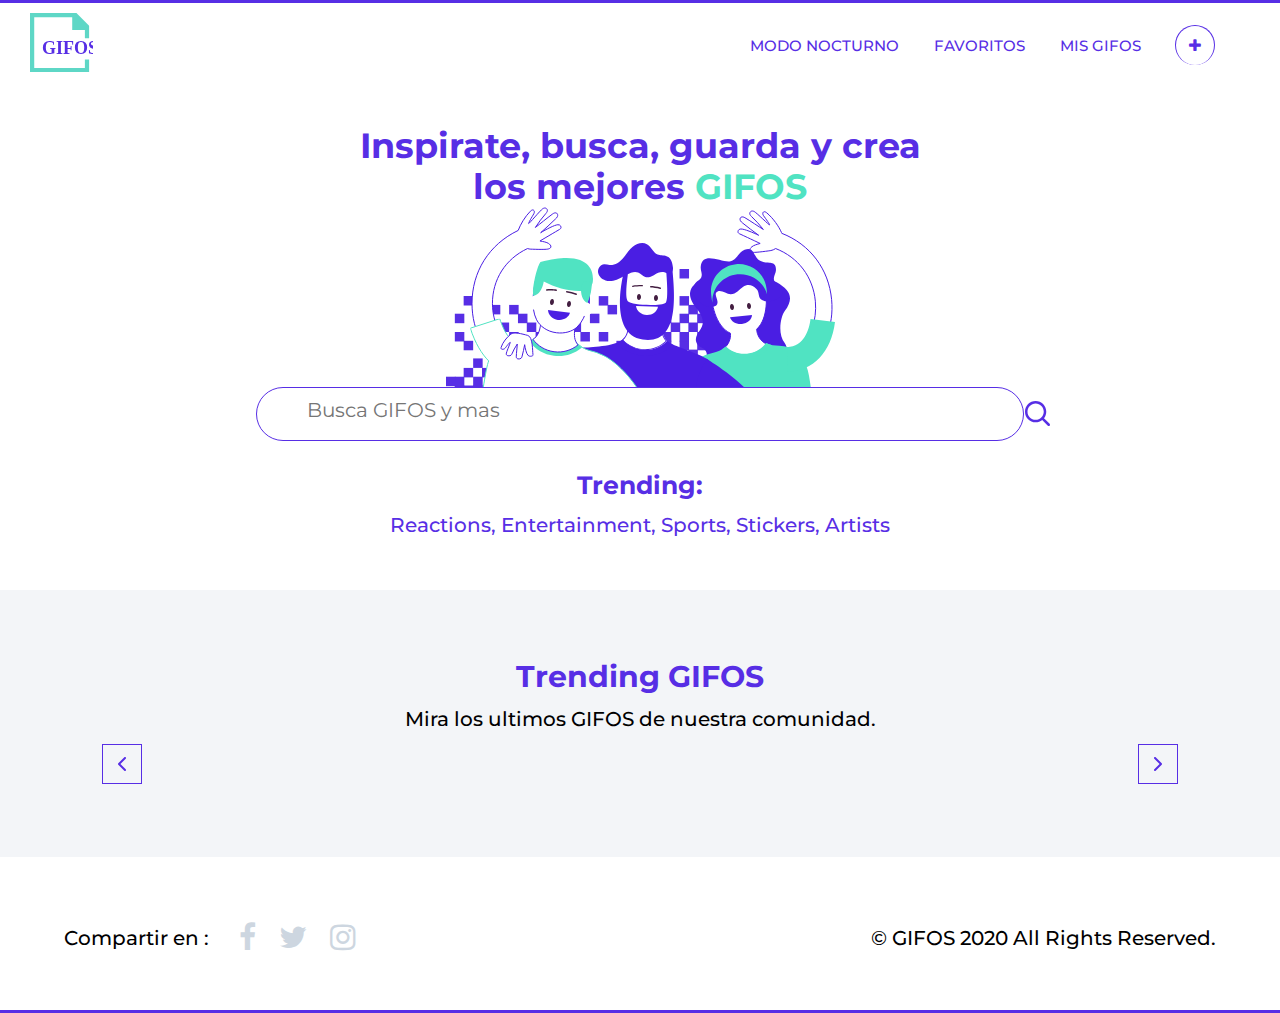
<file: index.html>
<!DOCTYPE html>
<html lang="en">
<head>
    <meta charset="UTF-8">
    <meta name="viewport" content="width=device-width, initial-scale=1.0">
    <title>Gifos</title>
    <link rel="preconnect" href="https://fonts.gstatic.com">
    <link href="https://fonts.googleapis.com/css2?family=Montserrat:wght@200;300;400;500;600;700&family=Roboto:wght@100;300;400&display=swap" rel="stylesheet">
    <link rel="stylesheet" href="font-awesome-4.7.0/css/font-awesome.min.css">
    <link rel="stylesheet" href="css/normalize.css">
    <link rel="stylesheet" href="css/estilo.css" id="estilo">
</head>
<body class="cuerpo-principal">

    <header class="header-principal">
        <div class="centrado">
            <a href="index.html"><img src="img/logo-desktop.svg" alt="logo-desktop" id="logo-desktop"></a>
        </div>
        <a href="" class="menu-mobile"><i class="fa fa-bars" aria-hidden="true"></i></a>
        <a href="" class="cerrar-menu"><i class="fa fa-times" aria-hidden="true"></i></a>
        <nav class="nav-principal">
            <a href="#" id="cambiar-modo">MODO NOCTURNO</a>
            <a href="favoritos.html">FAVORITOS</a>
            <a href="gifos.html">MIS GIFOS</a>
            <a href="agregar_gifo.html" class="agregar-gif"><i class="fa fa-plus" aria-hidden="true"></i></a>
        </nav>
    </header>

    <section class="seccion seccion-busqueda">
        <div class="contenedor-seccion-busqueda">
            <h1 class="contenedor centrado h1-escritorio">Inspirate, busca, guarda y crea los mejores <span class="verde">GIFOS</span></h1>
            <div class="contenedor centrado" >
                <img src="img/ilustra_header.svg" alt="ilustra-header" id="ilustra-header">
            </div>
            <div class="busqueda centrado">
                <input type="text" id="busqueda-gif" placeholder="Busca GIFOS y mas">
                <img src="img/icon-search.svg" alt="icon-search" class="icono-search" id="icono-search">
            </div>
            <div class="trending centrado">
                <h3 class="centrado">Trending:</h3>
                <p class="centrado">Reactions, Entertainment, Sports, Stickers, Artists</p>
            </div>
            <div class="centrado">
                <a href="#" id="ver-mas" class="boton boton-morado">VER MAS</a>
            </div>
            <div class="centrado">
                <a href="#" id="ver-menos" class="boton boton-morado">AL PRINCIPIO</a>
            </div>
        </div>
    </section>

    <section class="section seccion-trending">
        <div class="contenedor contenedor-seccion-trending">
            <h2 class="centrado">Trending GIFOS</h2>
            <p class="centrado">Mira los ultimos GIFOS de nuestra comunidad.</p>
            <div class="centrado gifos-trending">
                <div class="centrado">
                    <img src="img/button-slider-left.svg" alt="" class="slider-button" id="slider-button-left">
                </div>
                <div class="contenido-gifos-trending">
                </div>
                <div class="centrado">
                    <img src="img/Button-Slider-right.svg" alt="" class="slider-button" id="slider-button-right">
                </div>
            </div>
        </div>
    </section>

    <footer class="contenedor footer-principal">
        <div class="compartir">
            <p class="centrado">Compartir en :</p>
            <nav class="sociales centrado"> 
                <a href="https://es-la.facebook.com/" target="_blank"><i class="fa fa-facebook" aria-hidden="true"></i></a>
                <a href="https://twitter.com/?lang=es" target="_blank"><i class="fa fa-twitter" aria-hidden="true"></i></a>
                <a href="https://www.instagram.com/" target="_blank"><i class="fa fa-instagram" aria-hidden="true"></i></a>
            </nav>
        </div>
        <p class="centrado">&copy; GIFOS 2020 All Rights Reserved.</p>
    </footer>

    
<script src="js/main.js"></script>
<script src="js/main-2.js"></script>
</body>
</html>
</file>
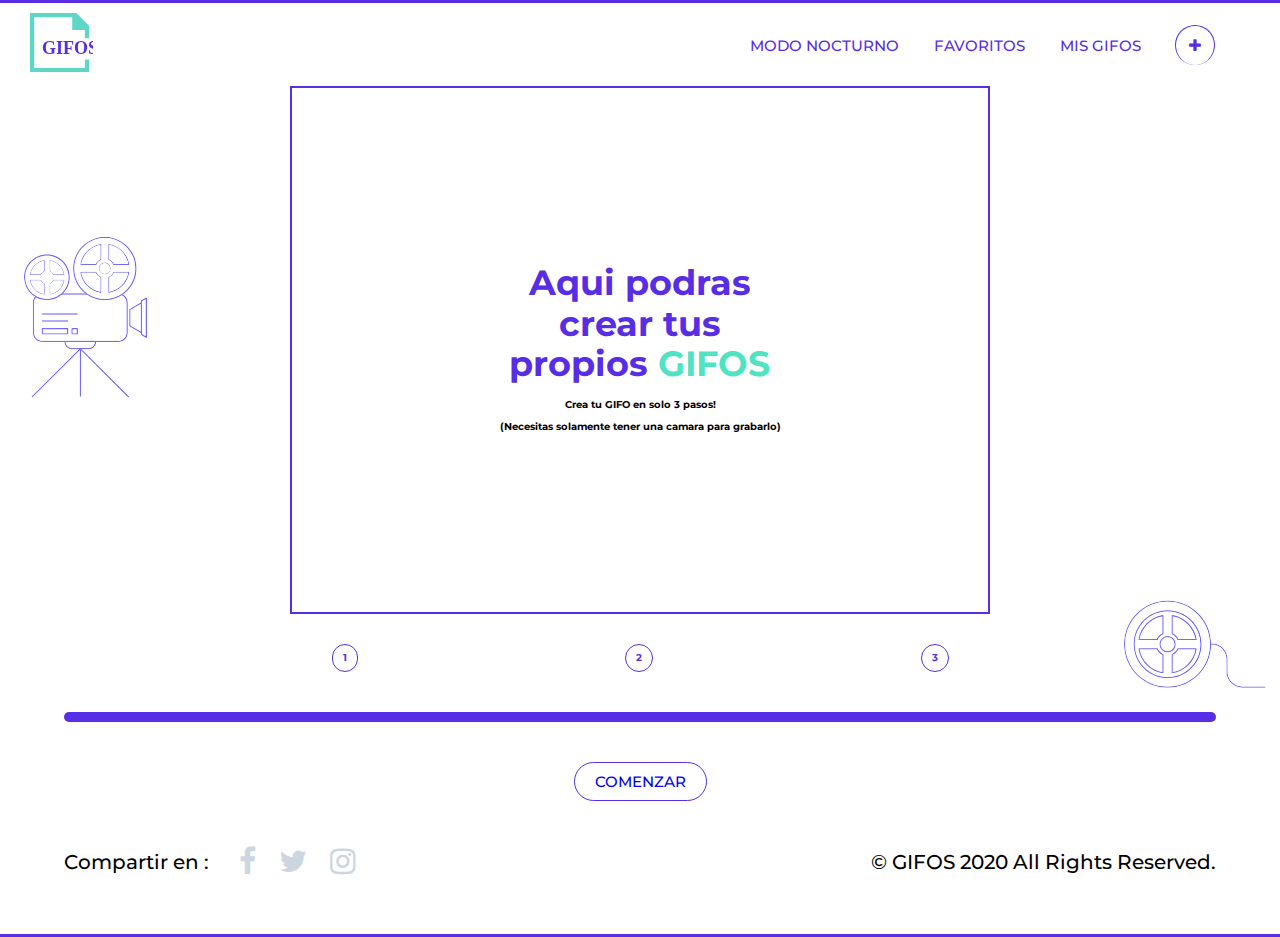
<file: agregar_gifo.html>
<!DOCTYPE html>
<html lang="en">
<head>
    <meta charset="UTF-8">
    <meta name="viewport" content="width=device-width, initial-scale=1.0">
    <title>Gifos</title>
    <link rel="preconnect" href="https://fonts.gstatic.com">
    <link href="https://fonts.googleapis.com/css2?family=Montserrat:wght@200;300;400;500;600;700&family=Roboto:wght@100;300;400&display=swap" rel="stylesheet">
    <link rel="stylesheet" href="font-awesome-4.7.0/css/font-awesome.min.css">
    <link rel="stylesheet" href="css/normalize.css">
    <link rel="stylesheet" href="css/estilo.css" id="estilo">
</head>
<body class="cuerpo-principal">

    <header class="header-principal">
        <div class="centrado">
            <a href="index.html"><img src="img/logo-desktop.svg" alt="logo-desktop" id="logo-desktop"></a>
        </div>
        <a href="" class="menu-mobile"><i class="fa fa-bars" aria-hidden="true"></i></a>
        <a href="" class="cerrar-menu"><i class="fa fa-times" aria-hidden="true"></i></a>
        <nav class="nav-principal">
            <a href="#" id="cambiar-modo">MODO NOCTURNO</a>
            <a href="favoritos.html">FAVORITOS</a>
            <a href="gifos.html">MIS GIFOS</a>
            <a href="agregar_gifo.html" class="agregar-gif"><i class="fa fa-plus" aria-hidden="true"></i></a>
        </nav>
    </header>

   <section class="contenedor seccion-crear-gif">
        <div class="camara-crear" id="camara-crear">
            <img src="img/camara.svg" alt="">
        </div>
        <div class="contenedor-crear-gif">
            <div class="contenido-crear-gif">
                <h1 class="contenedor centrado h1-escritorio">Aqui podras crear tus propios <span class="verde">GIFOS</span></h1>
                <p class="centrado">Crea tu GIFO en solo 3 pasos!</p>
                <p class="centrado">(Necesitas solamente tener una camara para grabarlo)</p>
            </div>
        </div>
        <div class="contenedor-pasos-gif">
            <div class="pasos centrado">
                <div class="paso">
                    <p>1</p>
                </div>
                <div class="paso">
                    <p>2</p>
                </div>
                <div class="paso">
                    <p>3</p>
                </div>
            </div>
            <div class="border-pasos centrado">
            </div>
            <div class="centrado">
                <a href="#" class="boton boton-morado" id="crear-gif">COMENZAR</a>
            </div>
        </div>
        <div class="pelicula-crear" id="pelicula-crear">
            <img src="img/pelicula.svg" alt="">
        </div>
   </section>

    <footer class="contenedor footer-principal">
        <div class="compartir">
            <p class="centrado">Compartir en :</p>
            <nav class="sociales centrado"> 
                <a href="https://es-la.facebook.com/" target="_blank"><i class="fa fa-facebook" aria-hidden="true"></i></a>
                <a href="https://twitter.com/?lang=es" target="_blank"><i class="fa fa-twitter" aria-hidden="true"></i></a>
                <a href="https://www.instagram.com/" target="_blank"><i class="fa fa-instagram" aria-hidden="true"></i></a>
            </nav>
        </div>
        <p class="centrado">&copy; GIFOS 2020 All Rights Reserved.</p>
    </footer>

    <script src="https://www.WebRTC-Experiment.com/RecordRTC.js"></script>
    <script src="js/main.js"></script>
</body>

</html>
</file>
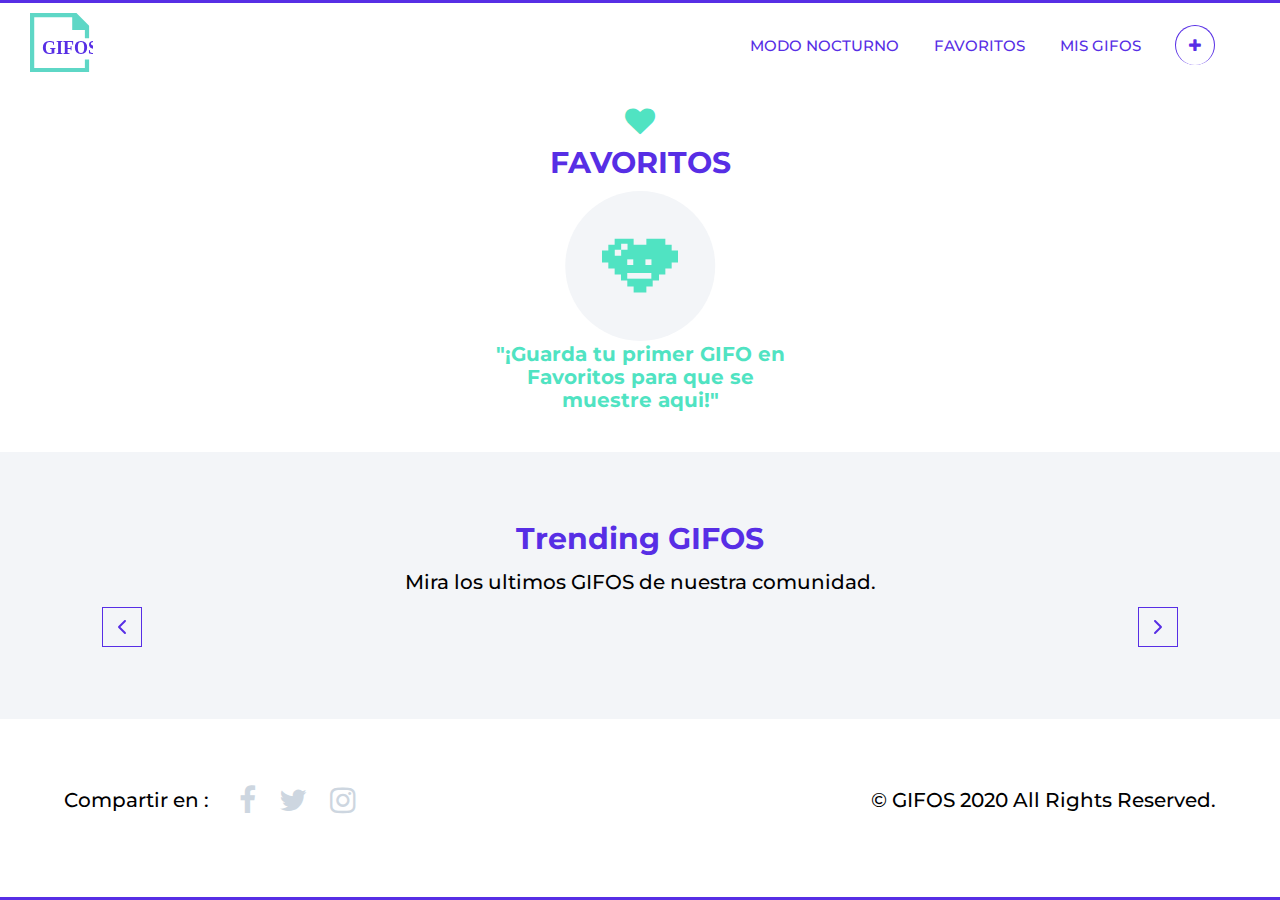
<file: favoritos.html>
<!DOCTYPE html>
<html lang="en">
<head>
    <meta charset="UTF-8">
    <meta name="viewport" content="width=device-width, initial-scale=1.0">
    <title>Gifos</title>
    <link rel="preconnect" href="https://fonts.gstatic.com">
    <link href="https://fonts.googleapis.com/css2?family=Montserrat:wght@200;300;400;500;600;700&family=Roboto:wght@100;300;400&display=swap" rel="stylesheet">
    <link rel="stylesheet" href="font-awesome-4.7.0/css/font-awesome.min.css">
    <link rel="stylesheet" href="css/normalize.css">
    <link rel="stylesheet" href="css/estilo.css" id="estilo">
</head>
<body>

    <header class="header-principal">
        <div class="centrado">
            <a href="index.html"><img src="img/logo-desktop.svg" alt="logo-desktop" id="logo-desktop"></a>
        </div>
        <a href="" class="menu-mobile"><i class="fa fa-bars" aria-hidden="true"></i></a>
        <a href="" class="cerrar-menu"><i class="fa fa-times" aria-hidden="true"></i></a>
        <nav class="nav-principal">
            <a href="#" id="cambiar-modo">MODO NOCTURNO</a>
            <a href="favoritos.html">FAVORITOS</a>
            <a href="gifos.html">MIS GIFOS</a>
            <a href="agregar_gifo.html" class="agregar-gif"><i class="fa fa-plus" aria-hidden="true"></i></a>
        </nav>
    </header>

    <section class="contenedor seccion-favoritos">
        <div class="contenedor-seccion-favoritos">
            <div class="centrado">
                <i class="fa fa-heart" aria-hidden="true"></i>
                <h2 class="centrado">FAVORITOS</h2>
            </div>
            <div class="favoritos" id="favoritos">
                
            </div>
            <div class="centrado">
                <a href="#" class="boton boton-morado" id="ver-mas">VER MAS</a>
            </div>
            <div class="centrado">
                <a href="#" class="boton boton-morado" id="ver-menos">VER MENOS</a>
            </div>
        </div>
    </section>

    <section class="section seccion-trending">
        <div class="contenedor contenedor-seccion-trending">
            <h2 class="centrado">Trending GIFOS</h2>
            <p class="centrado">Mira los ultimos GIFOS de nuestra comunidad.</p>
            <div class="centrado gifos-trending">
                <div class="centrado">
                    <img src="img/button-slider-left.svg" alt="" class="slider-button" id="slider-button-left">
                </div>
                <div class="contenido-gifos-trending">
                </div>
                <div class="centrado">
                    <img src="img/Button-Slider-right.svg" alt="" class="slider-button" id="slider-button-right">
                </div>
            </div>
        </div>
    </section>

    <footer class="contenedor footer-principal">
        <div class="compartir">
            <p class="centrado">Compartir en :</p>
            <nav class="sociales centrado"> 
                <a href="https://es-la.facebook.com/" target="_blank"><i class="fa fa-facebook" aria-hidden="true"></i></a>
                <a href="https://twitter.com/?lang=es" target="_blank"><i class="fa fa-twitter" aria-hidden="true"></i></a>
                <a href="https://www.instagram.com/" target="_blank"><i class="fa fa-instagram" aria-hidden="true"></i></a>
            </nav>
        </div>
        <p class="centrado">&copy; GIFOS 2020 All Rights Reserved.</p>
    </footer>

    <script src="js/main.js"></script>
    <script src="js/main-2.js"></script>
</body>
</html>
</file>
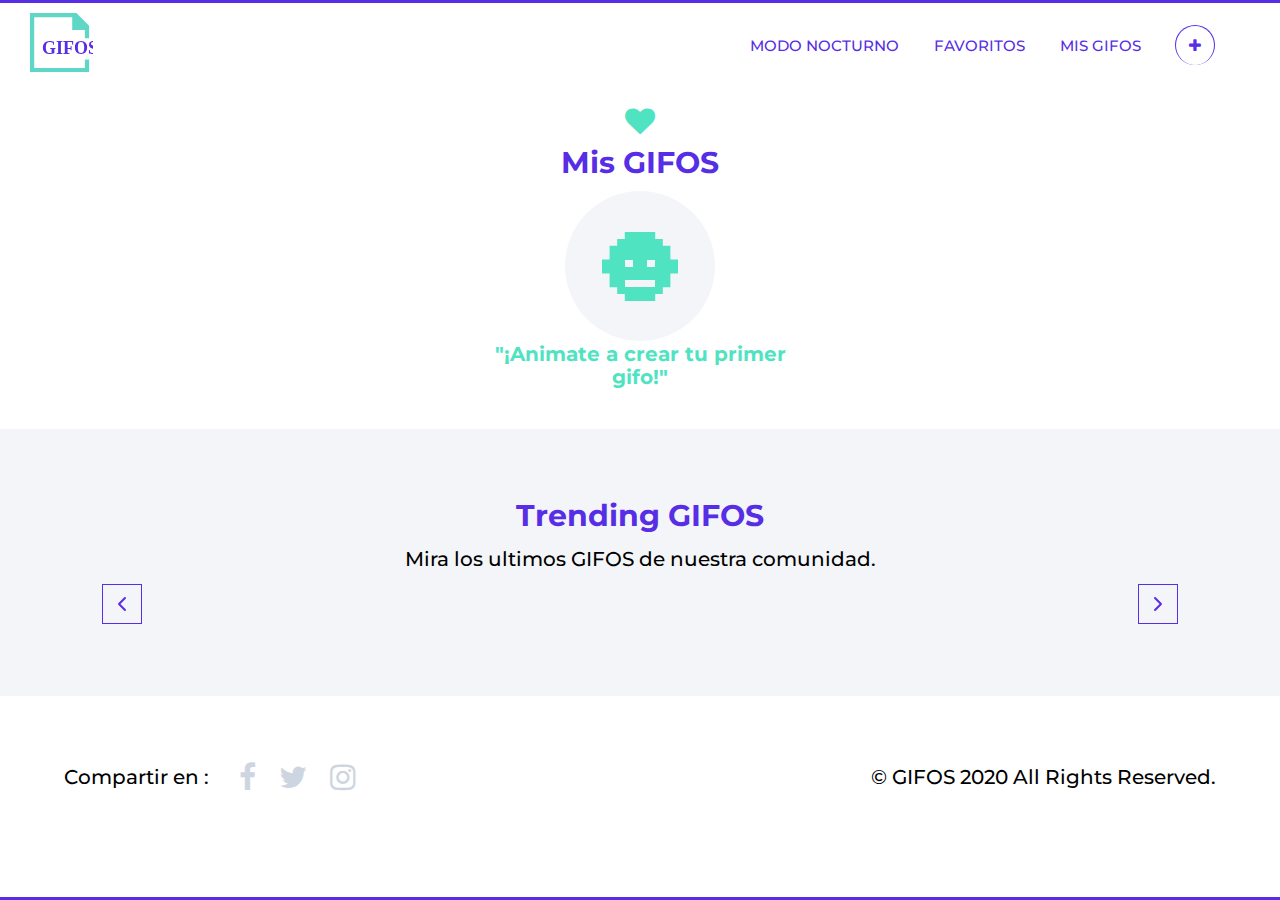
<file: gifos.html>
<!DOCTYPE html>
<html lang="en">
<head>
    <meta charset="UTF-8">
    <meta name="viewport" content="width=device-width, initial-scale=1.0">
    <title>Gifos</title>
    <link rel="preconnect" href="https://fonts.gstatic.com">
    <link href="https://fonts.googleapis.com/css2?family=Montserrat:wght@200;300;400;500;600;700&family=Roboto:wght@100;300;400&display=swap" rel="stylesheet">
    <link rel="stylesheet" href="font-awesome-4.7.0/css/font-awesome.min.css">
    <link rel="stylesheet" href="css/normalize.css">
    <link rel="stylesheet" href="css/estilo.css" id="estilo">
</head>
<body>

    <header class="header-principal">
        <div class="centrado">
            <a href="index.html"><img src="img/logo-desktop.svg" alt="logo-desktop" id="logo-desktop"></a>
        </div>
        <a href="" class="menu-mobile"><i class="fa fa-bars" aria-hidden="true"></i></a>
        <a href="" class="cerrar-menu"><i class="fa fa-times" aria-hidden="true"></i></a>
        <nav class="nav-principal">
            <a href="#" id="cambiar-modo">MODO NOCTURNO</a>
            <a href="favoritos.html">FAVORITOS</a>
            <a href="gifos.html">MIS GIFOS</a>
            <a href="agregar_gifo.html" class="agregar-gif"><i class="fa fa-plus" aria-hidden="true"></i></a>
        </nav>
    </header>

    <section class="contenedor seccion-favoritos">
        <div class="contenedor-seccion-favoritos">
            <div class="centrado">
                <i class="fa fa-heart" aria-hidden="true"></i>
                <h2 class="centrado">Mis GIFOS</h2>
            </div>
            <div class="favoritos" id="gifos">
            </div>
            <div class="centrado">
                <a href="#" class="boton boton-morado" id="ver-mas">VER MAS</a>
            </div>
            <div class="centrado">
                <a href="#" class="boton boton-morado" id="ver-menos">VER MENOS</a>
            </div>
        </div>
    </section>

    <section class="section seccion-trending">
        <div class="contenedor contenedor-seccion-trending">
            <h2 class="centrado">Trending GIFOS</h2>
            <p class="centrado">Mira los ultimos GIFOS de nuestra comunidad.</p>
            <div class="centrado gifos-trending">
                <div class="centrado">
                    <img src="img/button-slider-left.svg" alt="" class="slider-button" id="slider-button-left">
                </div>
                <div class="contenido-gifos-trending">
                </div>
                <div class="centrado">
                    <img src="img/Button-Slider-right.svg" alt="" class="slider-button" id="slider-button-right">
                </div>
            </div>
        </div>
    </section>

    <footer class="contenedor footer-principal">
        <div class="compartir">
            <p class="centrado">Compartir en :</p>
            <nav class="sociales centrado"> 
                <a href="https://es-la.facebook.com/" target="_blank"><i class="fa fa-facebook" aria-hidden="true"></i></a>
                <a href="https://twitter.com/?lang=es" target="_blank"><i class="fa fa-twitter" aria-hidden="true"></i></a>
                <a href="https://www.instagram.com/" target="_blank"><i class="fa fa-instagram" aria-hidden="true"></i></a>
            </nav>
        </div>
        <p class="centrado">&copy; GIFOS 2020 All Rights Reserved.</p>
    </footer>

</body>
<script src="js/main.js"></script>
<script src="js/main-2.js"></script>
</html>
</file>
<file: css/estilo.css>
html {
    box-sizing: border-box;
    font-size: 62.5%;
}
  *, *:before, *:after {
    box-sizing: inherit;
}

:root{
    --morado: #572EE5;
    --gris: #F3F5F8;
    --verde: #50E3C2;
    --negro: #222326;
    --negroBajo: #37383C;
    --blaco: #ffffff;
    --fuentePrincipal: 'Montserrat', sans-serif;
    --fuenteSecundarioa: 'Roboto', sans-serif;
}

body{
    font-family: var(--fuentePrincipal);
    border-top: 3px solid var(--morado);
    border-bottom: 3px solid var(--morado);
    margin: 0;
    min-height: 100vh;
}

h1, h2, h3, h4{
    font-family: var(--fuentePrincipal);
    color: var(--morado);
    margin: 1rem 0;
}

h1{
    font-size: 3.5rem;
}

h2{
    font-size: 3rem;
}

h3{
    font-size: 2.5rem;
}

p{
    font-size: 2rem;
    margin: 1rem 0;
}

a{
    display: inline-block;
    text-decoration: none;
    font-size: 1.5rem;
    font-family: var(--fuentePrincipal);
}

img{
    max-width: 100%;
}

/** REUTILIZABLES **/

.contenedor{
    max-width: 120rem;
    margin: 0 auto;
    width: 90%;
}

.centrado{
    text-align: center;
}
                            
.izquierda{
    text-align: left;
}

.derecha{
    text-align: right;
}

.marginado{
    margin: 1rem 0;
}

.verde{
    color: var(--verde);
}

.overflow{
    overflow: hidden;
}

.capatalize{
    text-transform: capitalize;
}

.hoover-padre{
    width: 210.453px;
    height: 22rem;
    background-position: center center;
    background-size: cover;
    background-repeat: repeat;
}

@media (min-width:1350px){
    .hoover-padre{
        width: 28rem;
    }
}

.hoover-hijo{
    background: rgba(87,46,229,0.90);
    opacity: 0.7;
    width: 100%;
    height: 100%;
    margin: 0;
}

.hoover-hijo div:first-child{
    text-align: right;
}

.opciones-gif-hoover img{
    width: 4rem!important;
    margin: 1rem .1rem!important;
    height: 2.2rem!important;
    position: relative;
    z-index: 2;
    cursor: pointer;
}

.hoover-hijo div:last-child{
    margin: 9rem 0;
    padding: 0 1rem;
}

.hoover-hijo p:first-child{
    font-size: 1.4rem;
    color: var(--blaco);
    font-weight: bold;
}

.hoover-hijo p:last-child{
    font-size: 1.6rem;
    color: var(--blaco);
    font-weight: bold;
}

/** BOTONES **/

.boton{
    display: inline-block;
    text-decoration: none;
    transition: all .4s ease-in-out;
    cursor: pointer;
}

.boton-morado{
    border-radius: 3rem;
    border: 1px solid var(--morado);
    padding: 1rem 2rem;
    font-weight: 500;
}

/** HEADER **/

.header-principal{
    display: flex;
    justify-content: space-between;
    flex-wrap: wrap;
    align-items: center;
    margin: 2rem;
}

@media (min-width:1024px){
    .header-principal{
        margin: 1rem 3rem;
        max-width: 120rem;
        justify-content: space-between;
    }
}

@media(min-width:1350px){
    .header-principal{
        margin: 1rem auto;
    }
}

/** NAVEGACION PRINCIPAL **/

.nav-principal{
    display: none;
}

.nav-fixed{
    text-align: center;
    flex-basis: 100%;
    display: flex;
    flex-direction: column;
    align-items: center;
    background: rgba(87,46,229,0.90);
    opacity: 0.9;
    position: fixed;
    top: 10rem;
    left: 0;
    right: 0;
    bottom: 0;
    z-index: 2;
    transition: all .4s ease-in-out;
}

.nav-principal a{
    margin: 2rem 0;
    padding: 2rem .1rem;
    border-bottom: 2px solid var(--verde);
    color: var(--blaco);
    font-weight: 500;
}

.agregar-gif{
    display: inline-block;
}

.menu-mobile{
    font-size: 2.5rem;
    color: var(--morado);
}

.cerrar-menu{
    display: none;
    font-size: 2.5rem;
    color: var(--morado);
}

@media (min-width:1024px){
    .menu-mobile{
        display: none;
    }
    .cerrar-menu{
        display: none;
    }
    .nav-principal {
        display: block;
    }
    .agregar-gif{
        display: inline-block;
        border: 1px solid var(--morado);
        padding: 1.1rem 1.3rem!important;
        border-radius: 8rem;
        transition: all .3s ease-in-out;
    }
    .nav-principal a{
        color: var(--morado);
        border-bottom: transparent;
        margin: 0 1.5rem;
        padding: .1rem;
        transition: all .3s ease-in-out;
    }
}

/** SECCION BUSQUEDA **/

.busqueda{
    position: relative;
    margin: -1rem 0 2rem 0;
}

.busqueda input{
    border: 1px solid var(--morado);
    border-radius: 4rem;
    display: inline-block;
    width: 95%;
    padding: 2.5rem 5rem;
}

.busqueda-realizada{
    border-top: 0  !important;
    border-left: 0  !important;
    border-right: 0  !important;
    border-bottom: 2px solid #9CAFC3!important;
    border-radius: 0 !important;
    width: 80% !important;
    padding: 2.5rem !important;
}

.busqueda input::placeholder{
    font-size: 2rem;
    font-family: var(--fuentePrincipal);
}

.contenido-resultado-busqueda{
    display: flex;
    justify-content: space-between;
    flex-wrap: wrap;
    align-items: center;
    margin: 1rem auto auto;
    transition: all .3s ease-in-out;
    width: 95%;
}

.contenido-resultado-busqueda img{
    width: 15rem;
    height: 13rem;
    flex-basis: calc(50% - 1rem);
    margin: 1rem 0;
    cursor: pointer;
}

@media (min-width: 768px){
    .contenido-resultado-busqueda img{
        width: 15rem;
        height: 22rem;
        flex-basis: calc(33% - 1rem);
    }
}

@media (min-width: 1024px){
    .contenido-resultado-busqueda img{
        width: 15rem;
        height: 22rem;
        flex-basis: 22%
    }
}

.trending{
    margin: 3rem 0;
}

.trending p{
    color: var(--morado);
    font-weight: 500;
    line-height: 3rem;
}

.trending-resultado{
    display: flex;
    justify-content: space-evenly;
    max-width: 45rem;
    margin: auto auto;
    flex-wrap: wrap;
}

.trending-resultado p{
    font-size: 1.5rem;
    cursor: pointer;
    transition: all .4s ease-in-out;
}

.busqueda-border{
    border: 1px solid var(--morado);
    border-radius: 4rem;
    width: 95%;
    margin-left: auto;
    margin-right: auto;
}

.sugerencias{
    text-align: left;
    color: #9CAFC3;
}

.ctn-parrafo-suge{
    display: flex;
    justify-content: space-between;
    align-items: center;
    cursor: pointer;
}

.ctn-parrafo-suge i{
    flex-basis: 10%;
    margin: 0 0 0 5rem;
}

.ctn-parrafo-suge p{
    flex-basis: 90%;
    text-align: left;
}

#ilustra-header{
    max-width: 80%;
}

.icono-search{
    height: 2.5rem;
    position: absolute;
    bottom: 1.9rem;
    right: 2.4rem;
    overflow: hidden;
}

.icono-serach-busqueda{
    height: 2rem;
    position: absolute;
    top: 1.9rem;
    bottom: 0;
    right: 2.4rem;
    overflow: hidden;
}

@media (min-width:768px){
    #ilustra-header{
        max-width: 100%;
    }
    .icono-search{
        right: 4.4rem;
    }
    .busqueda-border{
        width: 77%;
    }
    .icono-serach-busqueda{
        right: 5.4rem;
    }
}

@media (min-width:1024px){
    #ilustra-header{
        max-width: 120%;
    }
    .h1-escritorio{
        max-width: 60rem;
    }
    .seccion-busqueda{
        margin: 5rem auto;
    }
    .busqueda img:first-child{
        width: 50%;
    }
    .busqueda input{
        width: 60%;
        padding: 2rem 5rem;
    }
    .icono-search{
        bottom: 1.5rem;
        right: 23rem;
    }
    .icono-serach-busqueda{
        right: 7rem;
    }
    .busqueda-border{
        width: 70%;
    }
}

.gif-max{
    position: fixed;
    top: 0;
    left: 0;
    background-color: var(--blaco);
    width: 100%;
    height: 100%;
    z-index: 2;
    padding: 3rem 2rem;
    display: flex;
    flex-direction: column;
    z-index: 4;
}

.gif-max-img{
    width: 100%;
    height: 33.3rem;
}

#close-gif-max{
    width: 1.5rem;
    padding: 2rem 0;
}

.contenedor-info-gif{
    display: flex;
    justify-content: space-between;
    align-items: center;
}

.contenedor-info-gif div:first-child{
    text-align: left;
}

.contenedor-info-gif div:first-child p:first-child{
    font-size: 1.5rem;
}

.contenedor-info-gif div:first-child p:last-child{
    font-size: 1rem;
    font-weight: bold;
}

.contenedor-info-gif div:last-child{
    text-align: right;
    cursor: pointer;
}

.contenedor-info-gif div:last-child img{
    width: 36%;
    margin: 0 5px;
}

@media (min-width:768px){
    .gif-max-img{
        width: 36.4rem;
        height: 36.4rem;
        margin: 0 auto;
    }
    .contenedor-info-gif{
        justify-content: space-around;
    }
    #close-gif-max{
        margin-right: 18rem;
    }
}

@media (min-width:1024px){
    .gif-max-img{
        width: 54rem;
        height: 33rem;
        margin: 4rem auto;
    }
    #close-gif-max{
        margin-right: 19rem;
    }
    
}

@media (min-width:1350px){
    .gif-max-img{
        width: 54rem;
        height: 40rem;
        margin: 0 auto;
    }
    #close-gif-max{
        margin-right: 19rem;
    }
    .icono-search{
        right: 31rem;
    }
    
}

/** SECCION TRENDING **/

.seccion-trending{
    margin: 4rem auto;
    padding: 6rem 0;
    background-color: var(--gris);
}

.contenedor-seccion-trending p{
    font-weight: 500;
    line-height: 3rem;
}

.gifos-trending {
    display: grid;
    grid-template-columns: 100%;
    overflow: scroll;
}

.gifos-trending::-webkit-scrollbar{
    display: none;
}

.contenido-gifos-trending{
    display: flex;
    justify-content: space-between;
    overflow: scroll;
}

.contenido-gifos-trending::-webkit-scrollbar{
    display: none;
}

.gif-com2{
    width: 20rem;
    height: 20rem;
    margin: 1rem;
}

.info-gifos{
    display: none;
}

.slider-button{
    display: none;
    cursor: pointer;
    transition: all .4s ease-in-out;
}

@media (min-width:768px){
    .gif-com2{
        width: 20rem;
        height: 22rem;
    }
}

@media (min-width:1024px){
    .gifos-trending{
        grid-template-columns: 10% 80% 10%;
        align-items: center;
        justify-content: center;
        margin: 1rem 0;
    }
    .contenido-gifos-trending{
        margin: 0 1rem;
    }
    .gif-com2{
        min-width: 22rem;
        min-height: 22rem;
    }
    .hoover-trending{
        background-size: cover;
        background-position: center center;
        margin: 1rem;
        min-width: 22rem;
        min-height: 22rem;
    }
    .hoover-trending-hijo{
        background: rgba(87,46,229,0.90);
        opacity: 0.7;
        width: 100%;
        height: 100%;
        transition: all .3s ease-in-out;
    }
    .trending-opciones-gif-hoover{
        text-align: right;
    }
    .trending-opciones-gif-hoover img{
        width: 4rem!important;
        margin: 1rem .1rem!important;
        height: 2.2rem!important;
        position: relative;
        z-index: 2;
        cursor: pointer;
    }
    .hoover-trending-hijo div:last-child{
        margin-top: 3rem;
        padding: 0 1rem;
        text-align: left;
    }
    
    .hoover-trending-hijo p:first-child{
        font-size: 1.3rem;
        color: var(--blaco);
        font-weight: bold;
    }
    
    .hoover-trending-hijo p:last-child{
        font-size: 1.5rem;
        color: var(--blaco);
        font-weight: bold;
    }
    .info-gifos{
        display: inline-block;
    }
    .slider-button{
        display: inline-block;
        width: 4rem!important;
        transition: all .3s ease-in-out;
    }
}

@media (min-width:1350px){
    .gif-com2{
        min-width: 22rem;
        min-height: 22rem;
    }
}

/** FOOTER **/

.footer-principal p:last-child{
    margin: 3rem 0;
    font-weight: 500;
}

.compartir p{
    font-weight: 500;
}

.sociales{
    margin: 2rem 0;
}

.sociales a{
    display: inline-block;
    margin: 0 1rem;
    font-size: 3rem;
    color: #CDD6E0;
    transition: all .3s ease-in-out;
}

@media (min-width:1024px){
    .footer-principal{
        display: flex;
        justify-content: space-between;
        margin-bottom: 3rem;
    }
    .compartir{
        display: flex;
        justify-content: space-between;
        align-items: center;
    }
    .sociales{
        margin: 2rem;
    }

}
/** FAVORITOS **/

.seccion-favoritos{
    margin-top: 3rem;
    margin-bottom: 3rem;
}

.contenedor-seccion-favoritos i{
    color: var(--verde);
    font-size: 3rem;
}

.favoritos{
    margin: 4rem 0;
    display: grid;
    grid-template-columns: repeat(2, 1fr);
    column-gap: 1rem;
}

.favoritos img{
    margin: 1rem 0;
    width: 20rem;
    height: 13rem;
}

.verdee{
    color: var(--verde);
    font-family: var(--fuentePrincipal);
    font-weight: bold;
    max-width: 30rem;
    margin: auto auto;
}

@media (min-width:768px){
    .favoritos{
        grid-template-columns: repeat(3,1fr);
    }
    .favoritos img{
        height: 22rem;
        width: 22rem;
    }
}

@media (min-width:1024px){
    .favoritos{
        grid-template-columns: repeat(4,1fr);
    }
    .favoritos img{
        width: 21rem;
        height: 22rem;
    }
}

@media (min-width:1350px){
    .favoritos img{
        width: 28rem;
    }
}

/** CREAR GIF **/

#camara-crear{
    display: none;
}

#pelicula-crear{
    display: none;
}

.contenedor-crear-gif{
    border: 2px solid var(--morado);
    padding: 2rem;
}

.contenido-crear-gif h1{
    padding: .5rem;
}

.contenedor-crear-gif p{
    font-size: 1rem;
    font-weight: bold;
}

.pasos{
    display: flex;
    justify-content: space-evenly;
    align-items: center;
}

.paso{
    border: 1px solid var(--morado);
    border-radius: 5rem;
    padding: .7rem 1rem;
    margin: 3rem 0 2rem 0;
}

.paso-completo{
    background-color: var(--morado);
}

.paso p{
    margin: 0;
    font-size: 1rem;
    color: var(--morado);
    font-weight: bold;
}

.paso-completo p{
    color: var(--blaco);
}

.border-pasos{
    background-color: var(--morado);
    padding: .5rem 1rem;
    border-radius: 5rem;
    margin: 2rem 0;
}

#crear-gif{
    margin: 2rem 0;
}

.repetir-captura{
    text-align: center;
}

.repetir-captura p{
    color: var(--morado);
    text-decoration: underline;
    text-decoration-color: var(--verde);
    font-size: 1rem;
    font-weight: bold;
    cursor: pointer;
}

#vid{
    width: 26.5rem;
    height: 35rem;
    margin: 1rem;
}

#vid2{
    width: 40rem;
    height: 35rem;
    margin: 2rem 0;
}

.contenedor-crear-gif-completo{
    background-position: center center;
    background-size: cover;
    width: auto;
    height: 35rem;
    margin: 2rem 0;
}

.contenido-subiendo-gif{
    padding: 6rem 0;
    background: rgba(87,46,229,0.90);
    opacity: 0.5;
    height: 100%;
    z-index: 2;
}

.contenido-subiendo-gif img{
    width:3rem;
    z-index: 4;
    position: relative;
}

.contenido-subiendo-gif p{
    color: var(--blaco);
    font-weight: bold;
    position: relative;
    z-index: 4;
    font-size: 1.5rem;
    opacity: 2;
}
.opciones-gif-creado{
    text-align: right;
    margin: 3rem 0;
}

.opciones-gif-creado img{
    font-size: 3rem;
}

@media (min-width:768px){
    .contenedor-crear-gif{
        min-height: 50rem;
        padding: 17rem;
    }
    #vid{
        width: 70rem;
        height: 40rem;
        margin: 4rem 0;
    }
    #vid2{
        width: 55rem;
        height: 38rem;
        margin: 6rem 0;
    }
    .contenedor-crear-gif-completo{
        width: 55rem;
        height: 38rem;
        margin: 7rem auto;
    }
    .opciones-gif-creado img{
        font-size: 3rem;
        margin: 0 1rem;
        cursor: pointer;
    }
}

@media (min-width:1024px){
    .seccion-crear-gif{
        position: relative;
    }
    .contenedor-crear-gif{
        max-width: 70rem;
        margin: auto auto;
    }
    #camara-crear{
        display: inline-block;
        position: absolute;
        top: 15rem;
        left: -4rem;
    }
    #pelicula-crear{
        display: inline-block;
        position: absolute;
        right: -5rem;
        bottom: 13rem;
    }
    #vid{
        height: 45rem;
    }
    #vid2{
        height: 40rem;
        margin: 4rem 0;
    }
    .contenedor-crear-gif-completo{
        width: 40rem;
        margin: 7rem auto;
    }
}

@media (min-width:1350px){
    #camara-crear{
        left: 5rem;
    }
    #pelicula-crear{
        right: 3rem;
    }
    .contenedor-crear-gif-completo{
        width: 58rem;
    }
}

/** HOOVER **/

@media (min-width:1024px){
    .nav-principal a:hover:not(:last-child){
        border-bottom: 2px solid var(--verde);
    }
    .agregar-gif:hover{
        background-color: var(--morado);
        color: var(--blaco);
    }
    .sociales a:hover {
        color: var(--morado);
    }

    .boton-morado:hover{
        background-color: var(--morado);
        color: var(--blaco);
    }
    .trending-resultado p:hover{
        text-decoration: underline;
        text-decoration-color: var(--verde);
    }
}
</file>
